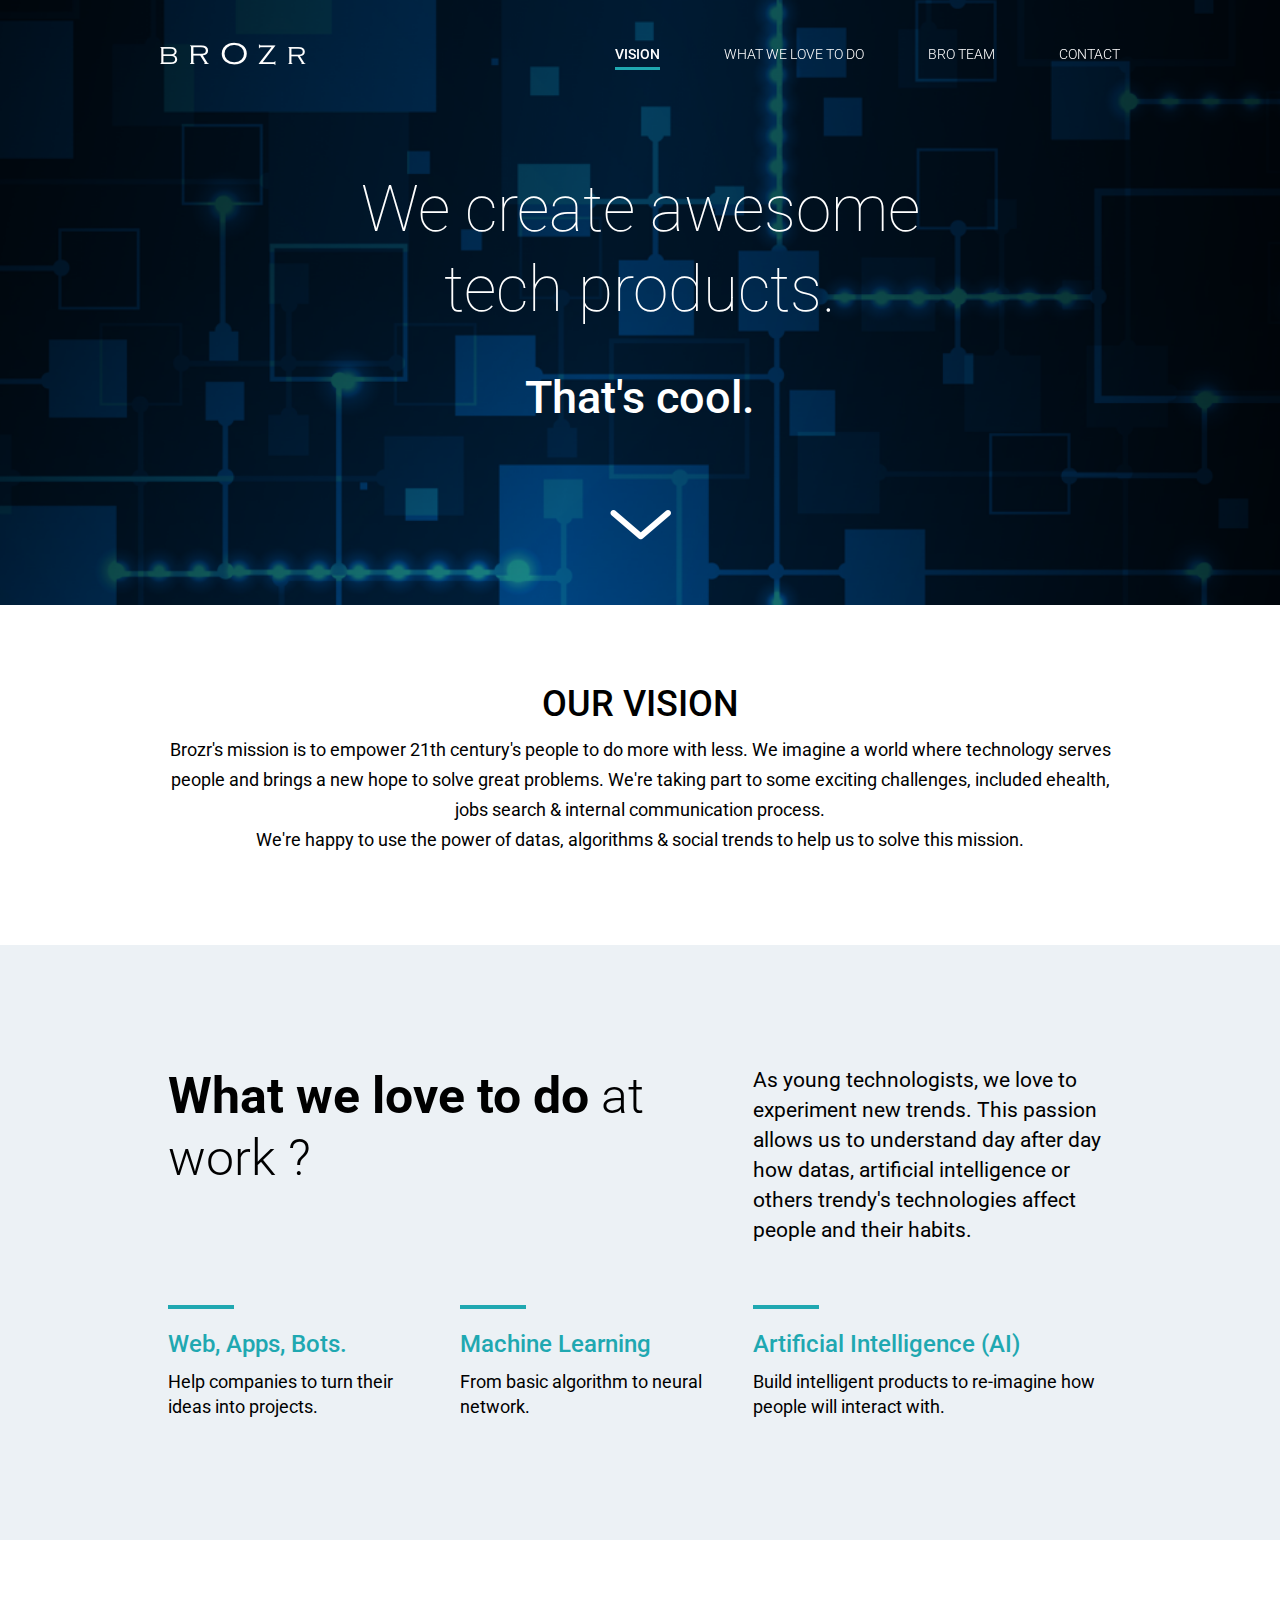
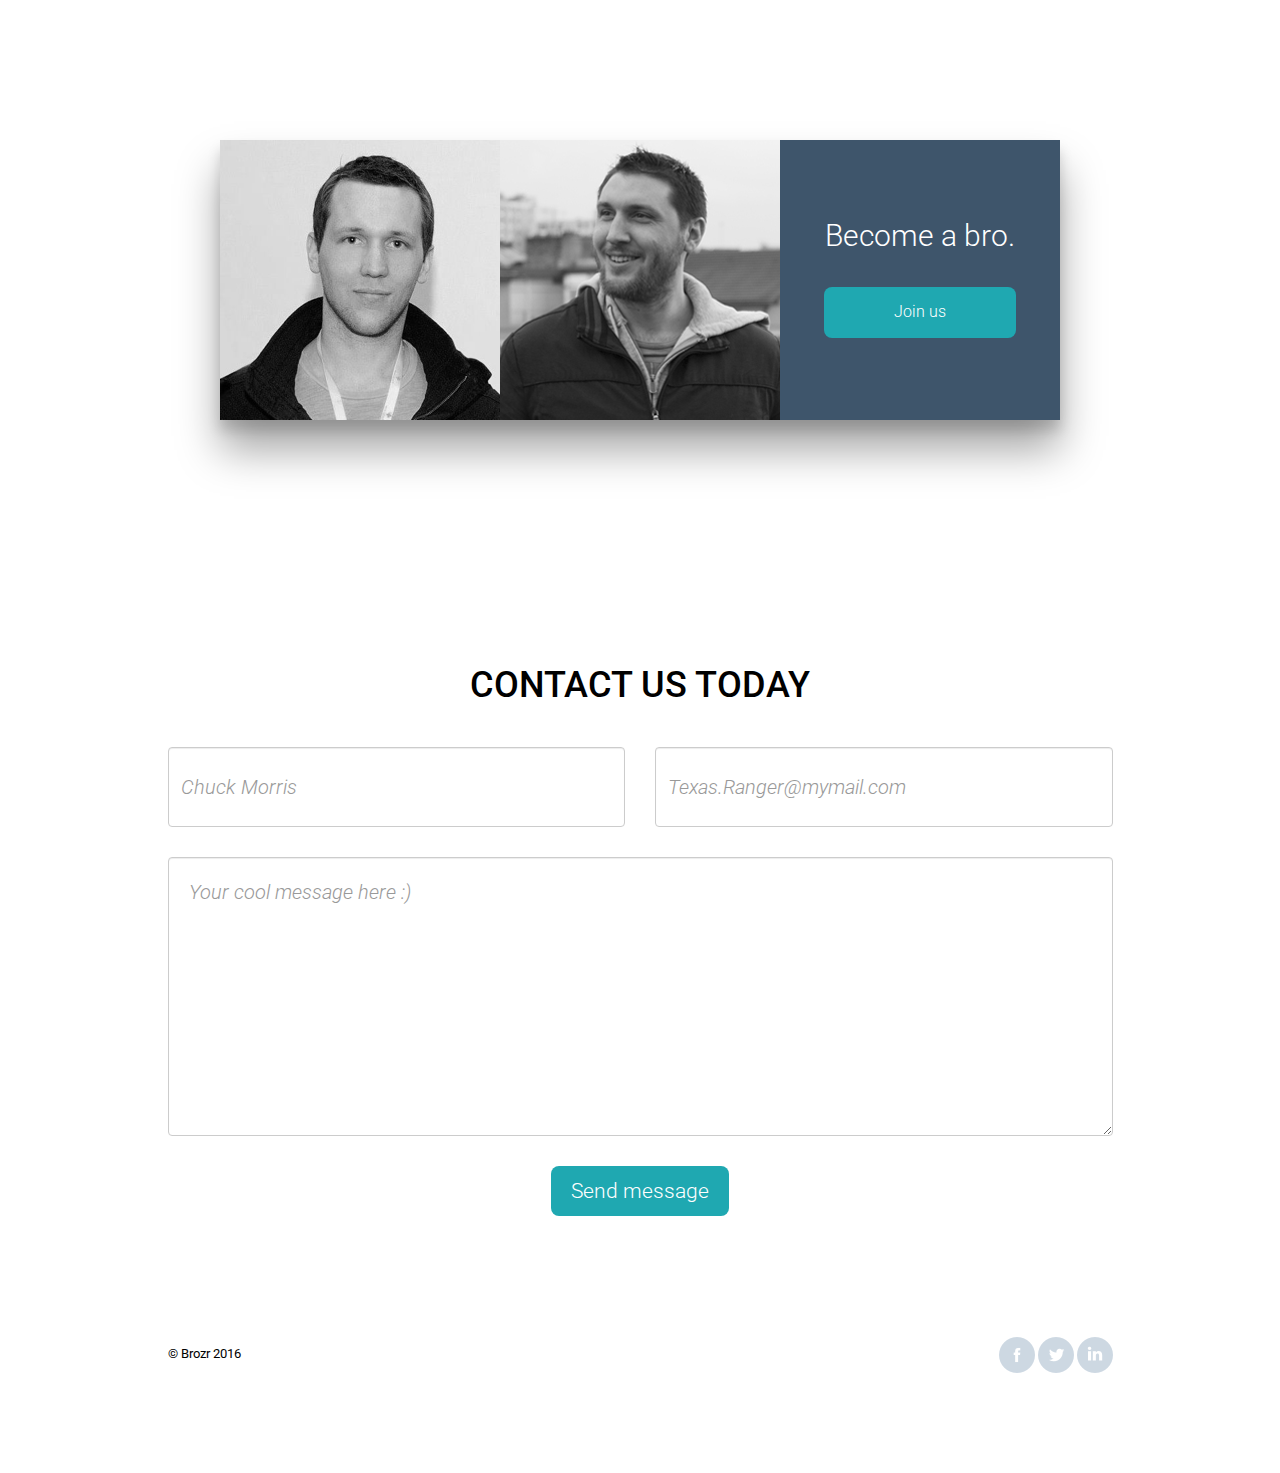
<file: public/index.html>
<!DOCTYPE html>
<html lang="fr">

<head>
    <meta charset="utf-8">
    <meta http-equiv="X-UA-Compatible" content="IE=edge">
    <meta name="viewport" content="width=device-width, initial-scale=1">
    <title>Brozr</title>
    <link href='https://fonts.googleapis.com/css?family=Roboto:400,300,500,700,100' rel='stylesheet' type='text/css'>
    <link href="css/bootstrap.css" rel="stylesheet">
    <link href="css/main.css" rel="stylesheet">
</head>

<body>

    <!-- HEADER SECTION 1-->
    <div id="navigation" class="js-navigation">
        <div class="container">
            <header class="row">
                <div class="col-sm-4">
                    <div class="logo">
                        <img src="images/logo.png" data-on-scroll="images/logo_black.png" height="24" width="146" alt="Brozr">
                    </div>
                </div>
                <div class="col-sm-8">
                    <nav>
                        <ul class="icon-nav nav-inline list-unstyled clearfix js-smooth">
                            <li>
                                <a href="#vision" class="active js-scrollable-link js-menu-item">
                                    <span class="hidden-xs">Vision</span>
                                    <i class="glyphicon glyphicon-eye-open visible-xs-inline"></i>
                                </a>
                            </li>
                            <li>
                                <a href="#love" class="js-scrollable-link js-menu-item">
                                    <span class="hidden-xs">What we love to do</span>
                                    <i class="glyphicon glyphicon-heart visible-xs-inline"></i>
                                </a>
                            </li>
                            <li>
                                <a href="#bro" class="js-scrollable-link js-menu-item">
                                    <span class="hidden-xs">Bro team</span>
                                    <i class="glyphicon glyphicon-user visible-xs-inline"></i>
                                </a>
                            </li>
                            <li>
                                <a href="#contact" class="js-scrollable-link js-menu-item">
                                    <span class="hidden-xs">Contact</span>
                                    <i class="glyphicon glyphicon-envelope visible-xs-inline"></i>
                                </a>
                            </li>
                        </ul>
                    </nav>
                </div>
            </header>
        </div>
    </div>
    <div id="vision">
        <div class="vision-intro">
            <div class="container">

                <div class="row punchline">
                    <div class="col-md-8 col-md-offset-2 text-center">
                        <h1>We create awesome <br />tech products.</h1>
                        <br />
                        <span class="punchline-subtitle">That's cool.</span>
                    </div>
                </div>
                <div class="text-center head-arrow">
                    <a href="#our-vision" class="js-scrollable-link"><img src="images/arrow.png" /></a>
                </div>
            </div>
        </div>

        <!-- SECTION 2 -->
        <div class="container" id="our-vision">
            <div class="row">
                <div class="col-md-10 col-md-offset-1 spacer-inner-vertical-l text-center">
                    <h2>OUR VISION</h2>
                    <p class="line-height-p">
                      Brozr's mission is to empower 21th century's people to do more with less. We imagine a world where technology serves people and brings a new hope to solve great problems. We're taking part to some exciting challenges, included ehealth, jobs search & internal communication process.
                      <br />We're happy to use the power of datas, algorithms & social trends to help us to solve this mission.
                    </p>
                </div>
            </div>
        </div>

    </div>
    <!-- SECTION 3 -->
    <div id="love">
        <div class="container">
            <div class="spacer-inner-vertical-xl">

                <div class="row spacer-inner-bottom-m">
                    <div class="col-md-6 col-md-offset-1 big-text bold">
                        What we love to do <span class="text-light">at work ?</span>
                    </div>
                    <div class="col-md-4 medium-text line-height-p">
                    As young technologists, we love to experiment new trends. This passion allows us to understand day after day how datas, artificial intelligence or others trendy's technologies affect people and their habits.
                    </div>
                </div>

                <div class="row">
                    <div class="col-md-3 col-md-offset-1 love-element">
                        <div class="love-element-line"></div>
                        <h3>Web, Apps, Bots.</h3>
                        Help companies to turn their ideas into projects.
                      </div>
                    <div class="col-md-3 love-element">
                        <div class="love-element-line"></div>

                        <h3>Machine Learning</h3>
                        From basic algorithm to neural network.
                    </div>
                    <div class="col-md-4 love-element">
                        <div class="love-element-line"></div>
                        <h3>Artificial Intelligence (AI)</h3>
                        Build intelligent products to re-imagine how people will interact with.
                    </div>
                </div>

            </div>
        </div>
    </div>
    <!-- SECTION 4 -->
    <div id="bro">
        <div class="container">
            <div class="spacer-inner-vertical-xl text-center">
                <h2 class="white text-center">BEHIND BROZR, TWO BROS</h2>
                <div class="shadowbox teambox-container">
                    <div class="teambox bro">
                        <img src="images/thib.png" height="280" width="280">
                        <div class="bro-contact">
                            <div class="bro-contact-name">Thibaut Gallice</div>
                            <div class="bro-contact-social">
                                <a href="https://twitter.com/thibaut__" target="_blank"><img src="images/twitter.png" alt="Twitter" /></a>
                                <a href="https://www.linkedin.com/in/thibautgallice" target="_blank"><img src="images/linkedin.png" alt="Linkedin" /></a>
                            </div>
                        </div>
                    </div>
                    <div class="teambox bro">
                        <img src="images/thom.png" height="280" width="280">
                        <div class="bro-contact">
                            <div class="bro-contact-name">Thomas Gallice</div>
                            <div class="bro-contact-social">
                                <a href="https://twitter.com/tgallice" target="_blank"><img src="images/twitter.png" alt="Twitter" /></a>
                                <a href="https://www.linkedin.com/in/thomas-gallice-5b55622a" target="_blank"><img src="images/linkedin.png" alt="Linkedin" /></a>
                                <a href="https://github.com/tgallice" target="_blank"><img src="images/github.png" alt="Github" /></a>
                            </div>
                        </div>
                    </div>
                    <div class="teambox joinusbox text-center">
                      Become a bro.
                        <a href="#contact" class="js-scrollable-link btn-type btn-joinus">
                            Join us
                        </a>
                    </div>
                </div>
            </div>
        </div>
    </div>
    <!-- SECTION 5 -->
    <div class="container" id="contact">
        <div class="row">
            <div class="spacer-inner-vertical-xl">
                <h2 class="text-center">CONTACT US TODAY</h2>
                <form class="js-contact">
                    <div class="container">
                        <div class="row no-padding">
                            <div class="col-md-10 col-md-offset-1" id="form_message"></div>
                        </div>
                        <div class="row">
                            <div class="col-md-5 col-md-offset-1">
                                <input type="text" class="form-control form-text" name="name" id="form-name" required placeholder="Chuck Morris">
                            </div>

                            <div class="col-md-5">
                                <input type="email" class="form-control form-text" name="email" id="form-mail" required placeholder="Texas.Ranger@mymail.com">
                            </div>

                        </div>

                        <div class="row">
                            <div class="col-md-10 col-md-offset-1">
                                <textarea class="form-control form-text-contact" required rows="9" name="message" placeholder="Your cool message here :)" id="form-msg"></textarea>
                            </div>
                        </div>
                    </div>

                    <button type="submit" class="btn-type medium-text text-light center-block send-button">Send message</button>

                </form>
            </div>
        </div>
    </div>

    <!-- SECTION 6 -->
    <div id="footer">
        <div class="container">
            <div class="row">
                <div class="col-xs-6 col-md-offset-1 col-md-2">
                    © Brozr 2016
                </div>
                <div class="col-xs-6 col-md-8 social-media">
                    <a href="#" target="_blank"><img src="images/facebook.png" alt="Facebook" /></a>
                    <a href="#" target="_blank"><img src="images/twitter.png" alt="Twitter" /></a>
                    <a href="#" target="_blank"><img src="images/linkedin.png" alt="Linkedin" /></a>
                </div>
                <!--
                <div class="col-md-6 footer-text text-right">
                    <a href="#">Privacy Policy</a>
                    <a href="#">Terms of Use</a>
                </div>
                -->
            </div>
        </div>
    </div>

    <script src="https://ajax.googleapis.com/ajax/libs/jquery/1.11.3/jquery.min.js"></script>
    <script src="js/bootstrap.min.js"></script>
    <script src="js/app.js"></script>
</body>

</html>
</file>
<file: public/css/main.css>
body {
    font-family: Roboto;
    font-size: 18px;
    color: #000000;
    font-weight: 400;
}

.logo {
    padding-left: 90px;
}

/** Naviguation **/

#navigation {
    position: fixed;
    width: 100%;
    z-index: 10;
    padding-top: 40px;
    animation-duration: 0.3s;
    animation-name: menu;
}

#navigation.on-scroll {
    padding-bottom: 20px;
    padding-top: 20px;
    background-color: #ffffff;
    animation-duration: 0.3s;
    animation-name: menu-on-scroll;
    box-shadow: 0 0 5px 0 rgba(0, 0, 0, 0.7);
}

@keyframes menu-on-scroll {
    from {
        padding-bottom: 0;
        padding-top: 40px;
        background-color: transparent;
    }
    to {
        padding-bottom: 20px;
        padding-top: 20px;
        background-color: #ffffff;
    }
}

@keyframes menu {
    from {
        padding-bottom: 20px;
        padding-top: 20px;
        background-color: #ffffff;
    }
    to {
        padding-bottom: 0;
        padding-top: 40px;
        background-color: transparent;
    }
}

nav {
    padding-right: 90px;
}

nav li {
    font-size: 14px;
    text-decoration: none;
    text-transform: uppercase;
    font-weight: 300;
}

nav li:nth-child(n+2) {
    padding-left: 60px;
}

.on-scroll nav a,
.on-scroll nav a:hover,
.on-scroll nav a:focus,
.on-scroll nav a:visited {
    color: #080808;
    text-decoration: none;
}

nav a,
nav a:hover,
nav a:focus,
nav a:visited {
    color: #FFFFFF;
    text-decoration: none;
}

nav a:hover,
nav a.active {
    padding-bottom: 5px;
    border-bottom: 3px solid #1FA8B1;
}

nav a.active {
    font-weight: 500;
}

.nav-inline {
    display: inline-block;
}
.nav-inline li {
    display: inline-block;
}

/** Section Vision **/

#vision .vision-intro{
    background: url(../images/bg.png) no-repeat center center fixed;
    -webkit-background-size: cover;
    -moz-background-size: cover;
    -o-background-size: cover;
    background-size: cover;
}

#vision h2 {
    margin: 0 0 10px 0;
}

.head-arrow {
    margin-bottom: 65px;
}

/** Section Love **/
#love {
    background-color: #ECF1F5;
}

/** Section Bro **/
#bro {
    background: url(../images/bg-pattern.png) fixed;
}

#bro h2 {
    margin: 0 0 40px 0;
}

/** Section Contact **/
#contact h2 {
    margin: 0 0 40px 0;
}

/** Section Footer **/
#footer {
    background-color: #FFF;
    font-size: 13px;
    line-height: 36px;
    margin-bottom: 100px;
}

.social-media {
    text-align: right;
}

/** Punchline **/
.punchline {
    padding-top: 150px;
    padding-bottom: 80px;
    color: #FFFFFF;
}
.punchline-subtitle {
    font-size: 45px;
    font-weight: 500;
}

/** Spacer **/
.spacer-inner-bottom-m {
    padding-bottom: 60px;
}

.spacer-inner-vertical-l {
    padding-top: 80px;
    padding-bottom: 80px;
}

.spacer-inner-vertical-xl {
    padding-top: 120px;
    padding-bottom: 120px;
}

/** Title H* **/
h1 {
    font-size: 64px;
    line-height: 80px;
    font-weight: 100;
}

h2 {
    font-size: 36px;
    font-weight: 500;
}

/** Love element **/

.love-element h3 {
    font-size: 24px;
    color: #1FA8B1;
    line-height: 30px;
    font-weight: 500;
}

.love-element-line {
    width: 66px;
    height: 4px;
    background-color: #1FA8B1;
}

/** Team box **/
.teambox {
    display: inline-block;
    width: 280px;
    height: 280px;
    background-color: #3E556B;
    font-size: 30px;
    color: #FFFFFF;
    float: left;
    font-weight: 300;
}
.teambox-container {
    display: inline-block;
    box-shadow: 0px 10px 12px 0px rgba(0, 0, 0, 0.15), 0px 30px 40px 0px rgba(0, 0, 0, 0.35);
}
.joinusbox {
    padding-top: 75px;
}

/** Button **/
.send-button {
    display: block;
    background: #1FA8B1;
    border-radius: 8px;
    color: #FFFFFF;
    border: 0;
    padding: 10px 20px;
}

.send-button:hover.btn-type,
.send-button:focus.btn-type {
    display: block;
    background: #60987B;
    text-decoration: none;
}

a.btn-type {
    display: inline-block;
    background: #1FA8B1;
    border-radius: 8px;
    color: #FFFFFF;
    text-decoration: none;
}
a:hover.btn-type {
    display: inline-block;
    background: #60987B;
    border-radius: 8px;
    color: #FFFFFF;
    text-decoration: none;
}
.btn-joinus {
    font-size: 16px;
    margin: 30px auto 0 auto;
    padding: 14px 70px;
}

.btn-joinus span {
    display: block;
    padding-top: 14px;
}

/** Bro contact **/
.bro {
    position: relative;
    overflow: hidden;
}

.bro-contact {
    position: absolute;
    left: 0;
    right: 0;
    bottom: 0;
    padding-bottom: 10px;
    background-color: rgba(0,0,0, 0.5);
}

.bro-contact-name {
    text-align: center;
}

/** Form **/
form .row {
    padding-bottom: 30px;
}

form .form-text {
    height: 80px;
}

form .form-control {
    font-size: 20px;
    color: #000;
    font-style: italic;
    font-weight: 300;
}
form textarea.form-control {
    font-size: 20px;
    color: #000;
    padding: 20px 0 0 20px !important;
    font-style: italic;
    font-weight: 300;
}

/** Utils **/

.line-height-p {
    line-height: 30px;
}

.bold {
    font-weight: bold;
}

.big-text {
    font-size: 50px;
    line-height: 62px;
}

.medium-text {
    font-size: 21px;
}

.text-light {
    font-weight: 300;
}

.no-margin {
    margin: 0 !important;
}
.no-padding {
    padding: 0 !important;
}

.white {
    color: #FFF;
}

/** Responsive **/

@media (max-width: 1199px) {
    .spacer-inner-vertical-xl {
        padding-top: 80px;
        padding-bottom: 80px;
    }
}

@media (max-width: 1100px) {
    .teambox-container {
        width: 560px;
    }

    .joinusbox {
        width: 100%;
    }
}

@media (min-width: 992px) {
    nav {
        text-align: right;
    }

}

@media (max-width: 991px) {
    .spacer-inner-vertical-l {
        padding-top: 30px;
        padding-bottom: 30px;
    }

    .spacer-inner-vertical-xl {
        padding-top: 30px;
        padding-bottom: 30px;
    }

    .love-element-line {
        height: 0;
        margin-top: 0;
    }

    #contact input[type="text"] {
        margin-bottom: 25px;
    }

    .logo {
        padding-left: 0;
    }

    nav {
        padding-right: 0;
        text-align: center;
    }
}

@media (max-width: 767px) {

    .logo {
        text-align: center;
        margin-bottom: 15px;
    }

    nav .icon-nav {
        background-color: #fff;
        display: block;
        margin-bottom: 0;
        padding-top: 5px;
        border-radius: 5px;
    }

    .on-scroll nav .icon-nav li,
    .on-scroll nav .icon-nav li a {
        border-radius: 0 !important;
    }

    nav .icon-nav li:first-child,
    nav .icon-nav li:first-child a {
        border-radius: 5px 0 0 5px;
    }

    nav .icon-nav li:last-child,
    nav .icon-nav li:last-child a {
        border-radius: 0 5px 5px 0;
    }

    nav .icon-nav li {
        display: block;
        width: 25%;
        margin-bottom: 0;
        float: left;
        padding-left: 0;
    }

    nav .icon-nav li a {
        color: #080808;
        display: block;
        font-size: 26px;
    }

    .nav .icon-nav a:hover {
        border-bottom: none;
    }

    nav .icon-nav a.active {
        border-bottom: 5px solid #1FA8B1;
    }

    #navigation {
        padding-top: 20px;
    }

    #navigation.on-scroll {
        padding-bottom: 0;
    }

    @keyframes menu-on-scroll {
        from {
            background-color: transparent;
        }
        to {
            background-color: #ffffff;
        }
    }

    @keyframes menu {
        from {
            background-color: #ffffff;
        }
        to {
            background-color: transparent;
        }
    }
}

@media (min-width: 992px) {
    .bro-contact {
        bottom: -100px;
    }

    .bro:hover .bro-contact {
        bottom: 0;
        animation-duration: 0.2s;
        animation-name: show-details;
    }

    @keyframes show-details {
        from {
            bottom: -100px;
        }

        to {
            bottom: 0;
        }
    }
}

@media (min-width: 768px) and (max-width: 991px) {
    nav li:nth-child(n+2) {
        padding-left: 10px;
    }
}

@media (max-width: 728px) {
    .teambox-container {
        width: 280px;
    }
}
</file>
